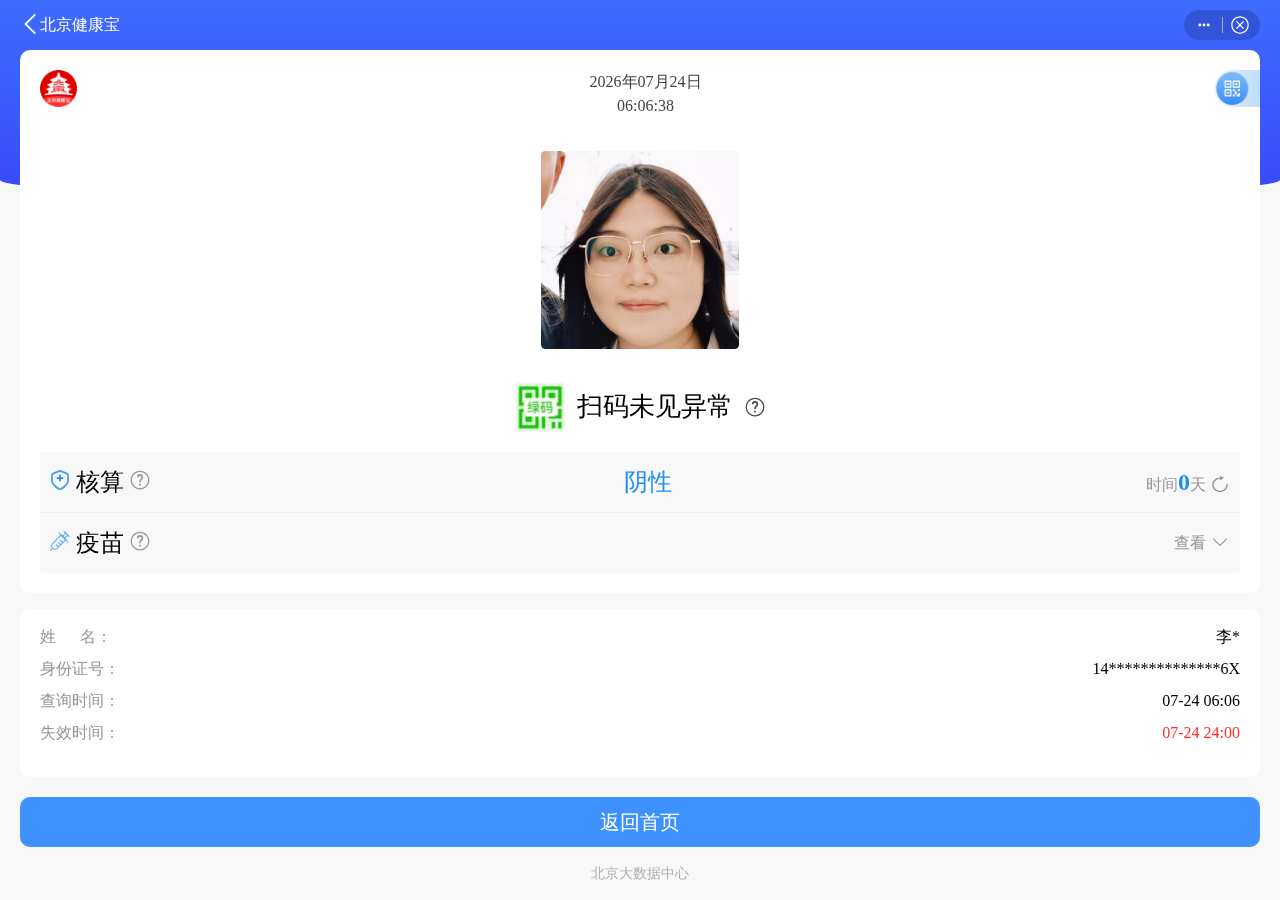
<file: lz.html>
<!DOCTYPE html>
<html lang="en">

<head>
    <meta charset="UTF-8">
    <meta http-equiv="X-UA-Compatible" content="IE=edge">
    <meta name="viewport" content="width=device-width, initial-scale=1.0">
    <title>北京健康宝</title>
    <link rel="stylesheet" href="./index.css">
    <link rel="stylesheet" href="./status.css">
</head>
<script src="./moment.js"></script>
<body>
    <div class="blue-bg"></div>
    <div>
        <!-- <div class="phone-base-info">time</div> -->
        <div class="bj-base-info">
            <div class="left"><svg t="1649268803605" class="icon" viewBox="0 0 1024 1024" version="1.1"
                    xmlns="http://www.w3.org/2000/svg" p-id="4151" width="200" height="200">
                    <path
                        d="M222.451715 513.728968L722.745849 13.63942599c18.242732-18.242732 47.73799-18.106338 65.844327 0.30688701a47.226511 47.226511 0 0 1-0.272788 66.389904l-433.358652 433.154061L788.215092 943.643665A47.192413 47.192413 0 0 1 788.692472 1010.033569 46.30585 46.30585 0 0 1 722.848144 1010.545048l-500.396429-496.81608z"
                        fill="#ffffff" p-id="4152"></path>
                </svg>北京健康宝</div>
            <div class="right">
                <svg t="1649269111796" class="icon" viewBox="0 0 1024 1024" version="1.1"
                    xmlns="http://www.w3.org/2000/svg" p-id="5020" width="200" height="200">
                    <path
                        d="M298.666667 586.666667a74.666667 74.666667 0 1 1 0-149.333334 74.666667 74.666667 0 0 1 0 149.333334z m213.333333 0a74.666667 74.666667 0 1 1 0-149.333334 74.666667 74.666667 0 0 1 0 149.333334z m213.333333 0a74.666667 74.666667 0 1 1 0-149.333334 74.666667 74.666667 0 0 1 0 149.333334z"
                        p-id="5021" fill="#ffffff"></path>
                </svg>
                <span></span>
                <svg t="1649269155120" class="icon" viewBox="0 0 1024 1024" version="1.1"
                    xmlns="http://www.w3.org/2000/svg" p-id="5938" width="200" height="200">
                    <path
                        d="M511.333 127.333c51.868 0 102.15 10.144 149.451 30.15 45.719 19.337 86.792 47.034 122.078 82.321 35.287 35.286 62.983 76.359 82.321 122.078 20.006 47.3 30.15 97.583 30.15 149.451s-10.144 102.15-30.15 149.451c-19.337 45.719-47.034 86.792-82.321 122.078-35.286 35.287-76.359 62.983-122.078 82.321-47.3 20.006-97.583 30.15-149.451 30.15s-102.15-10.144-149.451-30.15c-45.719-19.337-86.792-47.034-122.078-82.321-35.287-35.286-62.983-76.359-82.321-122.078-20.006-47.3-30.15-97.583-30.15-149.451s10.144-102.15 30.15-149.451c19.337-45.719 47.034-86.792 82.321-122.078 35.286-35.287 76.359-62.983 122.078-82.321 47.301-20.006 97.583-30.15 149.451-30.15m0-64c-247.424 0-448 200.576-448 448s200.576 448 448 448 448-200.576 448-448-200.576-448-448-448z"
                        fill="#ffffff" p-id="5939"></path>
                    <path
                        d="M557.254 512l147.373-147.373c12.497-12.497 12.497-32.758 0-45.255-12.496-12.497-32.758-12.497-45.254 0L512 466.746 364.627 319.373c-12.497-12.497-32.758-12.497-45.255 0s-12.497 32.758 0 45.255L466.746 512 319.373 659.373c-12.497 12.496-12.497 32.758 0 45.254C325.621 710.876 333.811 714 342 714s16.379-3.124 22.627-9.373L512 557.254l147.373 147.373C665.621 710.876 673.811 714 682 714s16.379-3.124 22.627-9.373c12.497-12.496 12.497-32.758 0-45.254L557.254 512z"
                        fill="#ffffff" p-id="5940"></path>
                </svg>
            </div>
        </div>
        <div class="main">
            <div class="time-wrap">
                <img src="./img/logo.png" alt="">
                <div>
                    <p id="date1">2022年04月04日</p>
                    <p id="date2">20:40:30</p>
                </div>
                <img src="./img/qr.png" alt="">
            </div>
            <div class="img-wrap">
                <img src="./img/lz.jpeg" alt="">
            </div>
            <div class="status-wrap">
                <!-- <svg t="1649263359730" class="icon" viewBox="0 0 1024 1024" version="1.1"
                    xmlns="http://www.w3.org/2000/svg" p-id="852" width="200" height="200">
                    <path
                        d="M512 1024C229.248 1024 0 794.752 0 512S229.248 0 512 0s512 229.248 512 512-229.248 512-512 512z m-114.176-310.954667a53.333333 53.333333 0 0 0 75.434667 0l323.328-323.328a53.333333 53.333333 0 1 0-75.434667-75.434666l-287.914667 283.306666-128.853333-128.853333a53.333333 53.333333 0 1 0-75.434667 75.434667l168.874667 168.874666z"
                        fill="#4ac631" p-id="853"></path>
                </svg> -->
                <img src="./img/lv.png" alt="" class="lvma">
                <span>扫码未见异常</span>
                <svg t="1649263481145" class="icon" viewBox="0 0 1024 1024" version="1.1"
                    xmlns="http://www.w3.org/2000/svg" p-id="987" width="200" height="200">
                    <path
                        d="M512 992C246.912 992 32 777.088 32 512 32 246.912 246.912 32 512 32c265.088 0 480 214.912 480 480 0 265.088-214.912 480-480 480z m0-64c229.76 0 416-186.24 416-416S741.76 96 512 96 96 282.24 96 512s186.24 416 416 416z"
                        p-id="988" fill="#494949"></path>
                    <path
                        d="M552 601.696v22.432h-80v-22.432c0-51.296 24.192-99.808 58.816-136.704 26.464-28.224 25.728-27.424 33.28-36.384 19.968-23.776 27.904-40.768 27.904-60.608a80 80 0 1 0-160 0H352a160 160 0 0 1 320 0c0 41.664-15.68 75.2-46.656 112.064-5.216 6.208-10.88 12.576-17.856 20.096-2.688 2.88-5.44 5.888-9.152 9.792l-9.152 9.76c-21.952 23.36-37.184 53.92-37.184 81.984zM545.856 717.984c9.44 9.312 14.144 20.672 14.144 34.016 0 13.6-4.704 24.992-14.144 34.208A46.784 46.784 0 0 1 512 800c-13.12 0-24.448-4.608-33.856-13.792A45.856 45.856 0 0 1 464 752c0-13.344 4.704-24.704 14.144-34.016A46.464 46.464 0 0 1 512 704c13.12 0 24.448 4.672 33.856 13.984z"
                        p-id="989" fill="#494949"></path>
                </svg>
            </div>
            <div class="hesuan-wrap">
                <div class="hesuan">
                    <span>
                        <svg t="1652416143221" class="icon" viewBox="0 0 1024 1024" version="1.1" xmlns="http://www.w3.org/2000/svg" p-id="11811" width="200" height="200"><path d="M511.988372 92.774695a65.058206 65.058206 0 0 1 23.65753 4.453182l299.592459 117.127965a64.942238 64.942238 0 0 1 41.307903 60.489056v261.833187C876.012809 706.130939 634.520459 867.442819 544.065199 921.947912a64.942238 64.942238 0 0 1-67.261604-0.231937c-89.736257-54.597867-327.935108-215.213938-329.349921-382.69533V274.844898a64.942238 64.942238 0 0 1 41.284709-60.489056L488.400424 97.227877A64.942238 64.942238 0 0 1 511.988372 92.774695m0-92.774625a156.99786 156.99786 0 0 0-57.427493 10.831437L154.968419 127.959472A157.716864 157.716864 0 0 0 54.679049 274.844898v264.941137C55.560408 637.825621 109.462465 738.764413 214.924021 839.610432c77.861105 74.567605 167.319037 133.038813 213.729544 161.265493a157.716864 157.716864 0 0 0 163.376115 0.440679c46.897573-28.273067 137.306446-86.860243 215.979329-161.798947 106.690819-101.657796 160.987169-203.477948 161.31188-302.654023v-262.088317a157.716864 157.716864 0 0 0-100.28937-146.885426L569.415865 10.831507A156.905086 156.905086 0 0 0 511.988372 0.00007z" fill="#248bf4" opacity=".82" p-id="11812"></path><path d="M651.150311 458.30672h-278.323877a46.387313 46.387313 0 1 1 0-92.774625h278.323877a46.387313 46.387313 0 0 1 0 92.774625z" fill="#248bf4" p-id="11813"></path><path d="M511.988372 597.468659a46.387313 46.387313 0 0 1-46.387313-46.387313v-278.323877a46.387313 46.387313 0 0 1 92.774626 0v278.323877a46.387313 46.387313 0 0 1-46.387313 46.387313z" fill="#248bf4" p-id="11814"></path></svg>
                        核算 <svg t="1649263481145" class="icon" viewBox="0 0 1024 1024" version="1.1"
                        xmlns="http://www.w3.org/2000/svg" p-id="987" width="200" height="200">
                        <path
                            d="M512 992C246.912 992 32 777.088 32 512 32 246.912 246.912 32 512 32c265.088 0 480 214.912 480 480 0 265.088-214.912 480-480 480z m0-64c229.76 0 416-186.24 416-416S741.76 96 512 96 96 282.24 96 512s186.24 416 416 416z"
                            p-id="988" fill="#969696"></path>
                        <path
                            d="M552 601.696v22.432h-80v-22.432c0-51.296 24.192-99.808 58.816-136.704 26.464-28.224 25.728-27.424 33.28-36.384 19.968-23.776 27.904-40.768 27.904-60.608a80 80 0 1 0-160 0H352a160 160 0 0 1 320 0c0 41.664-15.68 75.2-46.656 112.064-5.216 6.208-10.88 12.576-17.856 20.096-2.688 2.88-5.44 5.888-9.152 9.792l-9.152 9.76c-21.952 23.36-37.184 53.92-37.184 81.984zM545.856 717.984c9.44 9.312 14.144 20.672 14.144 34.016 0 13.6-4.704 24.992-14.144 34.208A46.784 46.784 0 0 1 512 800c-13.12 0-24.448-4.608-33.856-13.792A45.856 45.856 0 0 1 464 752c0-13.344 4.704-24.704 14.144-34.016A46.464 46.464 0 0 1 512 704c13.12 0 24.448 4.672 33.856 13.984z"
                            p-id="989" fill="#969696"></path>
                    </svg>
                </span>
                <span class="yin">阴性</span>
                <span class="opt">时间<span class="day">0</span>天
                    <svg t="1652415068709" class="icon" viewBox="0 0 1024 1024" version="1.1" xmlns="http://www.w3.org/2000/svg" p-id="4551" width="200" height="200"><path d="M858.4 505.1c-28.7 0-20.1 21.9-20.1 48.8 0 152.6-164.3 308.6-326.9 308.6-162.7 0-326.9-156.1-326.9-308.6 0-152.6 164.3-308.6 326.9-308.6h0.1v81.4l208.2-130.2-208.2-98.3v81.4h-0.1c-220.1 0-399.1 167.9-399.1 374.3 0 206.5 179.1 374.4 399.1 374.4 220.1 0 399.1-167.9 399.1-374.4 0-26.9-23.3-48.8-52.1-48.8z" p-id="4552" fill="#969696"></path></svg>
                </span>
                </div>
                <div class="yimiao">
                    <span> 
                        <svg t="1652416612880" class="icon" viewBox="0 0 1024 1024" version="1.1" xmlns="http://www.w3.org/2000/svg" p-id="16940" width="200" height="200"><path d="M418.895726 835.437714a29.842286 29.842286 0 0 1-21.211429-8.630857L291.627154 720.457143a29.988571 29.988571 0 0 1 42.715429-42.130286l105.764571 107.52a29.842286 29.842286 0 0 1 0 42.422857 29.842286 29.842286 0 0 1-21.211428 7.168zM538.338011 716.068571a29.842286 29.842286 0 0 1-20.918857-8.996571L411.142583 600.722286a29.988571 29.988571 0 1 1 42.715428-42.130286L559.54944 666.331429a29.842286 29.842286 0 0 1 0 42.130285 29.842286 29.842286 0 0 1-21.211429 7.460572z m105.764572-105.764571a29.842286 29.842286 0 0 1-21.211429-8.630857L516.834011 495.177143a29.842286 29.842286 0 1 1 42.130286-42.130286l106.349714 106.057143a29.842286 29.842286 0 0 1-21.211428 51.053714z" fill="#1d8ef6" fill-opacity=".65" p-id="16941"></path><path d="M249.570011 966.582857a197.12 197.12 0 0 1-139.483428-336.310857L571.471726 168.813714l278.674285 278.674286-461.458285 461.458286a194.706286 194.706286 0 0 1-139.117715 57.636571zM571.471726 253.366857L153.387154 671.451429a137.362286 137.362286 0 0 0 194.121143 194.486857l418.157714-418.157715L571.471726 253.366857z" fill="#1d8ef6" fill-opacity=".65" p-id="16942"></path><path d="M926.287726 595.602286a29.842286 29.842286 0 0 1-21.211429-8.630857L431.988297 113.883429A29.842286 29.842286 0 0 1 474.191726 71.68l473.088 473.088a29.842286 29.842286 0 0 1-20.918857 50.761143z m61.220571-276.553143a29.842286 29.842286 0 0 1-21.211428-8.630857L708.687726 52.662857a29.842286 29.842286 0 0 1 0-42.130286 29.842286 29.842286 0 0 1 43.885714-1.170285l257.462857 257.462857a29.842286 29.842286 0 0 1-20.918857 51.053714l-1.462857 1.170286z" fill="#1d8ef6" fill-opacity=".65" p-id="16943"></path><path d="M758.71744 395.483429a29.842286 29.842286 0 0 1-20.845714-51.053715l147.821714-147.529143a29.842286 29.842286 0 0 1 42.130286 0 29.842286 29.842286 0 0 1 0 42.130286L779.928869 388.315429a29.842286 29.842286 0 0 1-21.211429 7.168zM653.391726 290.084571a29.842286 29.842286 0 0 1-20.333715-51.053714l149.284572-147.894857a29.842286 29.842286 0 1 1 42.422857 42.130286L675.407726 282.624a29.842286 29.842286 0 0 1-22.089143 7.460571zM30.214583 1018.587429a29.842286 29.842286 0 0 1-21.211429-51.2l84.553143-84.114286a29.842286 29.842286 0 0 1 42.130286 0 29.842286 29.842286 0 0 1 0 42.057143L51.426011 1009.883429a29.842286 29.842286 0 0 1-21.211428 8.630857z" fill="#1d8ef6" fill-opacity=".65" p-id="16944"></path></svg>
                        疫苗 <svg t="1649263481145" class="icon" viewBox="0 0 1024 1024" version="1.1"
                        xmlns="http://www.w3.org/2000/svg" p-id="987" width="200" height="200">
                        <path
                            d="M512 992C246.912 992 32 777.088 32 512 32 246.912 246.912 32 512 32c265.088 0 480 214.912 480 480 0 265.088-214.912 480-480 480z m0-64c229.76 0 416-186.24 416-416S741.76 96 512 96 96 282.24 96 512s186.24 416 416 416z"
                            p-id="988" fill="#969696"></path>
                        <path
                            d="M552 601.696v22.432h-80v-22.432c0-51.296 24.192-99.808 58.816-136.704 26.464-28.224 25.728-27.424 33.28-36.384 19.968-23.776 27.904-40.768 27.904-60.608a80 80 0 1 0-160 0H352a160 160 0 0 1 320 0c0 41.664-15.68 75.2-46.656 112.064-5.216 6.208-10.88 12.576-17.856 20.096-2.688 2.88-5.44 5.888-9.152 9.792l-9.152 9.76c-21.952 23.36-37.184 53.92-37.184 81.984zM545.856 717.984c9.44 9.312 14.144 20.672 14.144 34.016 0 13.6-4.704 24.992-14.144 34.208A46.784 46.784 0 0 1 512 800c-13.12 0-24.448-4.608-33.856-13.792A45.856 45.856 0 0 1 464 752c0-13.344 4.704-24.704 14.144-34.016A46.464 46.464 0 0 1 512 704c13.12 0 24.448 4.672 33.856 13.984z"
                            p-id="989" fill="#969696"></path>
                    </svg>
                    </span>
                    
                    <span class="opt">
                        查看
                        <svg t="1652414830415" class="icon" viewBox="0 0 1024 1024" version="1.1" xmlns="http://www.w3.org/2000/svg" p-id="2690" width="200" height="200"><path d="M185.884 327.55 146.3 367.133 512.021 732.779 877.7 367.133 838.117 327.55 511.997 653.676Z" p-id="2691" fill="#969696"></path></svg>
                    </span>
                </div>
            </div>
        </div>
        <ul class="info-wrap">
            <li><span>姓&nbsp;&nbsp;&nbsp;&nbsp;&nbsp;&nbsp;名：</span><span>李*</span></li>
            <li><span>身份证号：</span><span>14**************6X</span></li>
            <li><span>查询时间：</span><span id="date3">06-07 08:66</span></li>
            <li><span>失效时间：</span><span id="date4" style="color:#ff2d28">06-07 08:66</span></li>
        </ul>
        <p class="button" id="btn">返回首页</p>
        <p class="copyright">北京大数据中心</p>
    </div>
</body>

</html>
<script>
    let date1 = document.getElementById('date1');
    let date2 = document.getElementById('date2');
    let date3 = document.getElementById('date3');
    let date4 = document.getElementById('date4');
    date1.innerHTML = moment().format("YYYY年MM月DD日");
    date2.innerHTML = moment().format("HH:mm:ss");
    setInterval(() => {
        date2.innerHTML = moment().format("HH:mm:ss");
    }, 1000);
    date3.innerHTML = moment().format("MM-DD HH:mm");
    date4.innerHTML = moment().format("MM-DD ") + "24:00";
    let btn = document.getElementById("btn");

    btn.onclick = function (e) {
        location.reload();
    }
</script>
</file>
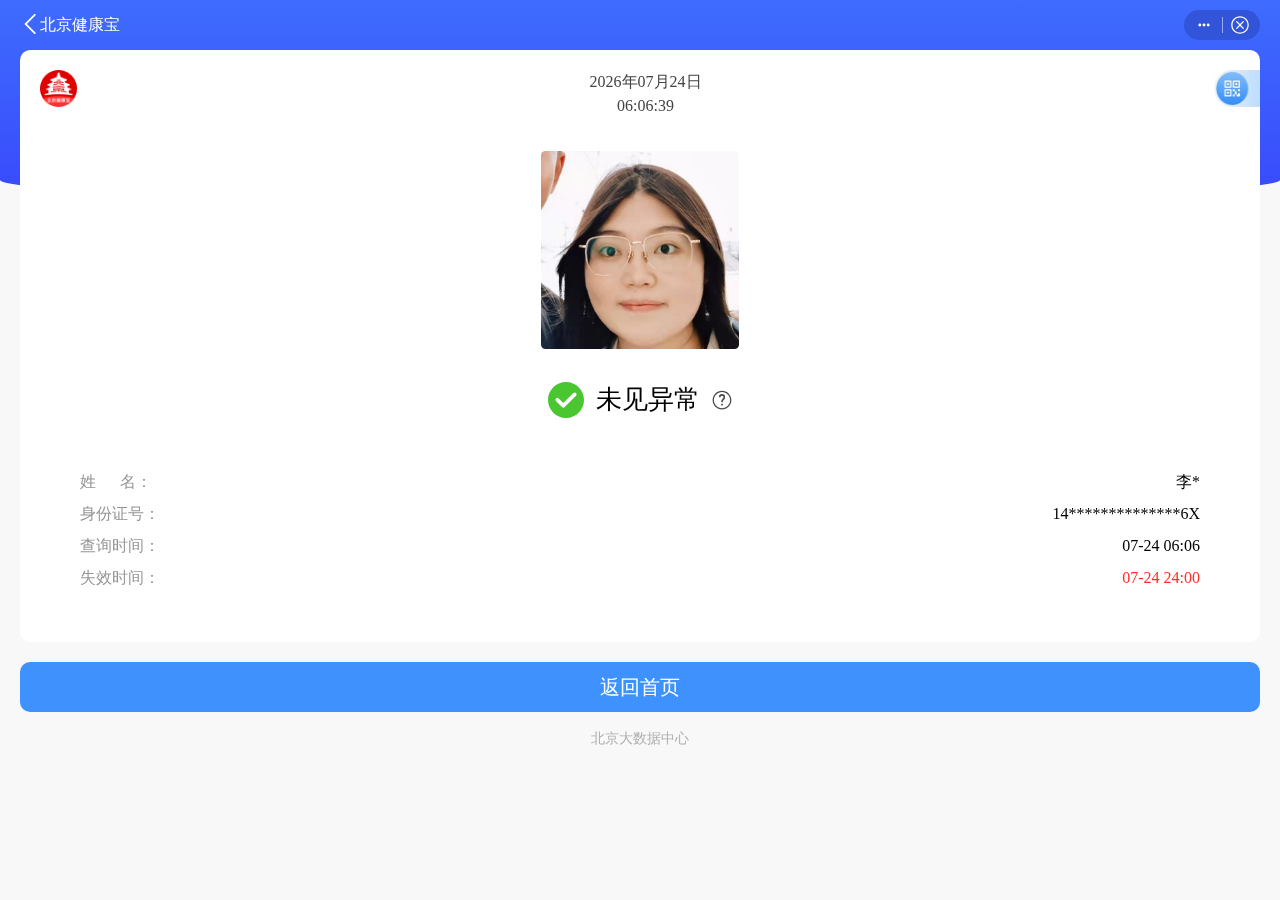
<file: lz1.html>
<!DOCTYPE html>
<html lang="en">

<head>
    <meta charset="UTF-8">
    <meta http-equiv="X-UA-Compatible" content="IE=edge">
    <meta name="viewport" content="width=device-width, initial-scale=1.0">
    <title>北京健康宝</title>
    <link rel="stylesheet" href="./index.css">
</head>
<script src="./moment.js"></script>
<body>
    <div class="blue-bg"></div>
    <div>
        <!-- <div class="phone-base-info">time</div> -->
        <div class="bj-base-info">
            <div class="left"><svg t="1649268803605" class="icon" viewBox="0 0 1024 1024" version="1.1"
                    xmlns="http://www.w3.org/2000/svg" p-id="4151" width="200" height="200">
                    <path
                        d="M222.451715 513.728968L722.745849 13.63942599c18.242732-18.242732 47.73799-18.106338 65.844327 0.30688701a47.226511 47.226511 0 0 1-0.272788 66.389904l-433.358652 433.154061L788.215092 943.643665A47.192413 47.192413 0 0 1 788.692472 1010.033569 46.30585 46.30585 0 0 1 722.848144 1010.545048l-500.396429-496.81608z"
                        fill="#ffffff" p-id="4152"></path>
                </svg>北京健康宝</div>
            <div class="right">
                <svg t="1649269111796" class="icon" viewBox="0 0 1024 1024" version="1.1"
                    xmlns="http://www.w3.org/2000/svg" p-id="5020" width="200" height="200">
                    <path
                        d="M298.666667 586.666667a74.666667 74.666667 0 1 1 0-149.333334 74.666667 74.666667 0 0 1 0 149.333334z m213.333333 0a74.666667 74.666667 0 1 1 0-149.333334 74.666667 74.666667 0 0 1 0 149.333334z m213.333333 0a74.666667 74.666667 0 1 1 0-149.333334 74.666667 74.666667 0 0 1 0 149.333334z"
                        p-id="5021" fill="#ffffff"></path>
                </svg>
                <span></span>
                <svg t="1649269155120" class="icon" viewBox="0 0 1024 1024" version="1.1"
                    xmlns="http://www.w3.org/2000/svg" p-id="5938" width="200" height="200">
                    <path
                        d="M511.333 127.333c51.868 0 102.15 10.144 149.451 30.15 45.719 19.337 86.792 47.034 122.078 82.321 35.287 35.286 62.983 76.359 82.321 122.078 20.006 47.3 30.15 97.583 30.15 149.451s-10.144 102.15-30.15 149.451c-19.337 45.719-47.034 86.792-82.321 122.078-35.286 35.287-76.359 62.983-122.078 82.321-47.3 20.006-97.583 30.15-149.451 30.15s-102.15-10.144-149.451-30.15c-45.719-19.337-86.792-47.034-122.078-82.321-35.287-35.286-62.983-76.359-82.321-122.078-20.006-47.3-30.15-97.583-30.15-149.451s10.144-102.15 30.15-149.451c19.337-45.719 47.034-86.792 82.321-122.078 35.286-35.287 76.359-62.983 122.078-82.321 47.301-20.006 97.583-30.15 149.451-30.15m0-64c-247.424 0-448 200.576-448 448s200.576 448 448 448 448-200.576 448-448-200.576-448-448-448z"
                        fill="#ffffff" p-id="5939"></path>
                    <path
                        d="M557.254 512l147.373-147.373c12.497-12.497 12.497-32.758 0-45.255-12.496-12.497-32.758-12.497-45.254 0L512 466.746 364.627 319.373c-12.497-12.497-32.758-12.497-45.255 0s-12.497 32.758 0 45.255L466.746 512 319.373 659.373c-12.497 12.496-12.497 32.758 0 45.254C325.621 710.876 333.811 714 342 714s16.379-3.124 22.627-9.373L512 557.254l147.373 147.373C665.621 710.876 673.811 714 682 714s16.379-3.124 22.627-9.373c12.497-12.496 12.497-32.758 0-45.254L557.254 512z"
                        fill="#ffffff" p-id="5940"></path>
                </svg>
            </div>
        </div>
        <div class="main">
            <div class="time-wrap">
                <img src="./img/logo.png" alt="">
                <div>
                    <p id="date1">2022年04月04日</p>
                    <p id="date2">20:40:30</p>
                </div>
                <img src="./img/qr.png" alt="">
            </div>
            <div class="img-wrap">
                <img src="./img/lz.jpeg" alt="">
            </div>
            <div class="status-wrap">
                <svg t="1649263359730" class="icon" viewBox="0 0 1024 1024" version="1.1"
                    xmlns="http://www.w3.org/2000/svg" p-id="852" width="200" height="200">
                    <path
                        d="M512 1024C229.248 1024 0 794.752 0 512S229.248 0 512 0s512 229.248 512 512-229.248 512-512 512z m-114.176-310.954667a53.333333 53.333333 0 0 0 75.434667 0l323.328-323.328a53.333333 53.333333 0 1 0-75.434667-75.434666l-287.914667 283.306666-128.853333-128.853333a53.333333 53.333333 0 1 0-75.434667 75.434667l168.874667 168.874666z"
                        fill="#4ac631" p-id="853"></path>
                </svg>
                <span>未见异常</span>
                <svg t="1649263481145" class="icon" viewBox="0 0 1024 1024" version="1.1"
                    xmlns="http://www.w3.org/2000/svg" p-id="987" width="200" height="200">
                    <path
                        d="M512 992C246.912 992 32 777.088 32 512 32 246.912 246.912 32 512 32c265.088 0 480 214.912 480 480 0 265.088-214.912 480-480 480z m0-64c229.76 0 416-186.24 416-416S741.76 96 512 96 96 282.24 96 512s186.24 416 416 416z"
                        p-id="988" fill="#494949"></path>
                    <path
                        d="M552 601.696v22.432h-80v-22.432c0-51.296 24.192-99.808 58.816-136.704 26.464-28.224 25.728-27.424 33.28-36.384 19.968-23.776 27.904-40.768 27.904-60.608a80 80 0 1 0-160 0H352a160 160 0 0 1 320 0c0 41.664-15.68 75.2-46.656 112.064-5.216 6.208-10.88 12.576-17.856 20.096-2.688 2.88-5.44 5.888-9.152 9.792l-9.152 9.76c-21.952 23.36-37.184 53.92-37.184 81.984zM545.856 717.984c9.44 9.312 14.144 20.672 14.144 34.016 0 13.6-4.704 24.992-14.144 34.208A46.784 46.784 0 0 1 512 800c-13.12 0-24.448-4.608-33.856-13.792A45.856 45.856 0 0 1 464 752c0-13.344 4.704-24.704 14.144-34.016A46.464 46.464 0 0 1 512 704c13.12 0 24.448 4.672 33.856 13.984z"
                        p-id="989" fill="#494949"></path>
                </svg>
            </div>
            <ul class="info-wrap">
                <li><span>姓&nbsp;&nbsp;&nbsp;&nbsp;&nbsp;&nbsp;名：</span><span>李*</span></li>
                <li><span>身份证号：</span><span>14**************6X</span></li>
                <li><span>查询时间：</span><span id="date3">06-07 08:66</span></li>
                <li><span>失效时间：</span><span id="date4" style="color:#ff2d28">06-07 08:66</span></li>
            </ul>
        </div>
        <p class="button" id="btn">返回首页</p>
        <p class="copyright">北京大数据中心</p>
    </div>
</body>

</html>
<script>
    let date1 = document.getElementById('date1');
    let date2 = document.getElementById('date2');
    let date3 = document.getElementById('date3');
    let date4 = document.getElementById('date4');
    date1.innerHTML = moment().format("YYYY年MM月DD日");
    date2.innerHTML = moment().format("HH:mm:ss");
    setInterval(() => {
        date2.innerHTML = moment().format("HH:mm:ss");
    }, 1000);
    date3.innerHTML = moment().format("MM-DD HH:mm");
    date4.innerHTML = moment().format("MM-DD ") + "24:00";
    let btn = document.getElementById("btn");

    btn.onclick = function (e) {
        location.reload();
    }
</script>
</file>
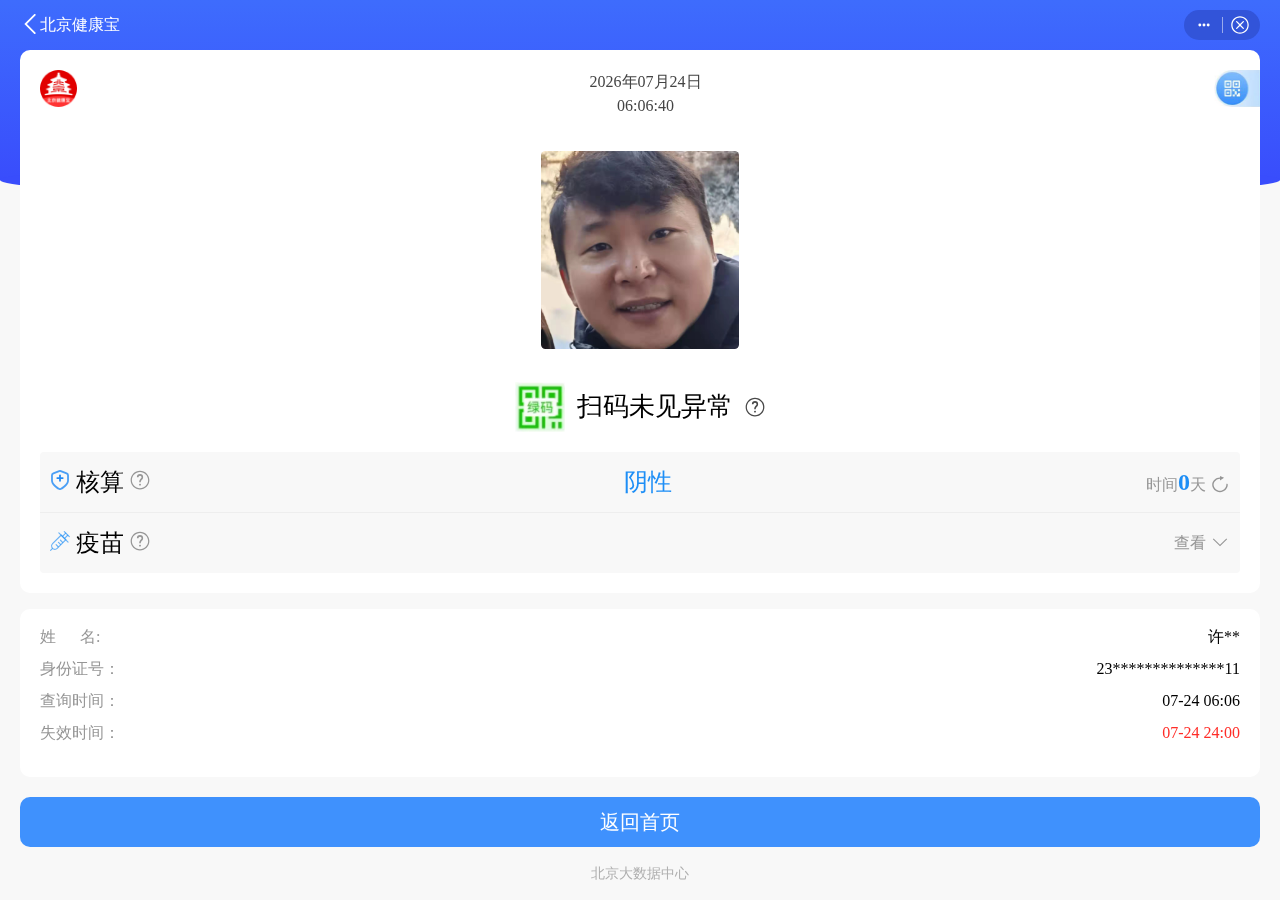
<file: xjf.html>
<!DOCTYPE html>
<html lang="en">

<head>
    <meta charset="UTF-8">
    <meta http-equiv="X-UA-Compatible" content="IE=edge">
    <meta name="viewport" content="width=device-width, initial-scale=1.0">
    <title>北京健康宝</title>
    <link rel="stylesheet" href="./index.css">
    <link rel="stylesheet" href="./status.css">
</head>
<script src="./moment.js"></script>
<body>
    <div class="blue-bg"></div>
    <div>
        <!-- <div class="phone-base-info">time</div> -->
        <div class="bj-base-info">
            <div class="left"><svg t="1649268803605" class="icon" viewBox="0 0 1024 1024" version="1.1"
                    xmlns="http://www.w3.org/2000/svg" p-id="4151" width="200" height="200">
                    <path
                        d="M222.451715 513.728968L722.745849 13.63942599c18.242732-18.242732 47.73799-18.106338 65.844327 0.30688701a47.226511 47.226511 0 0 1-0.272788 66.389904l-433.358652 433.154061L788.215092 943.643665A47.192413 47.192413 0 0 1 788.692472 1010.033569 46.30585 46.30585 0 0 1 722.848144 1010.545048l-500.396429-496.81608z"
                        fill="#ffffff" p-id="4152"></path>
                </svg>北京健康宝</div>
            <div class="right">
                <svg t="1649269111796" class="icon" viewBox="0 0 1024 1024" version="1.1"
                    xmlns="http://www.w3.org/2000/svg" p-id="5020" width="200" height="200">
                    <path
                        d="M298.666667 586.666667a74.666667 74.666667 0 1 1 0-149.333334 74.666667 74.666667 0 0 1 0 149.333334z m213.333333 0a74.666667 74.666667 0 1 1 0-149.333334 74.666667 74.666667 0 0 1 0 149.333334z m213.333333 0a74.666667 74.666667 0 1 1 0-149.333334 74.666667 74.666667 0 0 1 0 149.333334z"
                        p-id="5021" fill="#ffffff"></path>
                </svg>
                <span></span>
                <svg t="1649269155120" class="icon" viewBox="0 0 1024 1024" version="1.1"
                    xmlns="http://www.w3.org/2000/svg" p-id="5938" width="200" height="200">
                    <path
                        d="M511.333 127.333c51.868 0 102.15 10.144 149.451 30.15 45.719 19.337 86.792 47.034 122.078 82.321 35.287 35.286 62.983 76.359 82.321 122.078 20.006 47.3 30.15 97.583 30.15 149.451s-10.144 102.15-30.15 149.451c-19.337 45.719-47.034 86.792-82.321 122.078-35.286 35.287-76.359 62.983-122.078 82.321-47.3 20.006-97.583 30.15-149.451 30.15s-102.15-10.144-149.451-30.15c-45.719-19.337-86.792-47.034-122.078-82.321-35.287-35.286-62.983-76.359-82.321-122.078-20.006-47.3-30.15-97.583-30.15-149.451s10.144-102.15 30.15-149.451c19.337-45.719 47.034-86.792 82.321-122.078 35.286-35.287 76.359-62.983 122.078-82.321 47.301-20.006 97.583-30.15 149.451-30.15m0-64c-247.424 0-448 200.576-448 448s200.576 448 448 448 448-200.576 448-448-200.576-448-448-448z"
                        fill="#ffffff" p-id="5939"></path>
                    <path
                        d="M557.254 512l147.373-147.373c12.497-12.497 12.497-32.758 0-45.255-12.496-12.497-32.758-12.497-45.254 0L512 466.746 364.627 319.373c-12.497-12.497-32.758-12.497-45.255 0s-12.497 32.758 0 45.255L466.746 512 319.373 659.373c-12.497 12.496-12.497 32.758 0 45.254C325.621 710.876 333.811 714 342 714s16.379-3.124 22.627-9.373L512 557.254l147.373 147.373C665.621 710.876 673.811 714 682 714s16.379-3.124 22.627-9.373c12.497-12.496 12.497-32.758 0-45.254L557.254 512z"
                        fill="#ffffff" p-id="5940"></path>
                </svg>
            </div>
        </div>
        <div class="main">
            <div class="time-wrap">
                <img src="./img/logo.png" alt="">
                <div>
                    <p id="date1">2022年04月04日</p>
                    <p id="date2">20:40:30</p>
                </div>
                <img src="./img/qr.png" alt="">
            </div>
            <div class="img-wrap">
                <img src="./img/xjf.jpeg" alt="">
            </div>
            <div class="status-wrap">
                <img src="./img/lv.png" alt="" class="lvma">
                <span>扫码未见异常</span>
                <svg t="1649263481145" class="icon" viewBox="0 0 1024 1024" version="1.1"
                    xmlns="http://www.w3.org/2000/svg" p-id="987" width="200" height="200">
                    <path
                        d="M512 992C246.912 992 32 777.088 32 512 32 246.912 246.912 32 512 32c265.088 0 480 214.912 480 480 0 265.088-214.912 480-480 480z m0-64c229.76 0 416-186.24 416-416S741.76 96 512 96 96 282.24 96 512s186.24 416 416 416z"
                        p-id="988" fill="#494949"></path>
                    <path
                        d="M552 601.696v22.432h-80v-22.432c0-51.296 24.192-99.808 58.816-136.704 26.464-28.224 25.728-27.424 33.28-36.384 19.968-23.776 27.904-40.768 27.904-60.608a80 80 0 1 0-160 0H352a160 160 0 0 1 320 0c0 41.664-15.68 75.2-46.656 112.064-5.216 6.208-10.88 12.576-17.856 20.096-2.688 2.88-5.44 5.888-9.152 9.792l-9.152 9.76c-21.952 23.36-37.184 53.92-37.184 81.984zM545.856 717.984c9.44 9.312 14.144 20.672 14.144 34.016 0 13.6-4.704 24.992-14.144 34.208A46.784 46.784 0 0 1 512 800c-13.12 0-24.448-4.608-33.856-13.792A45.856 45.856 0 0 1 464 752c0-13.344 4.704-24.704 14.144-34.016A46.464 46.464 0 0 1 512 704c13.12 0 24.448 4.672 33.856 13.984z"
                        p-id="989" fill="#494949"></path>
                </svg>
            </div>
            <div class="hesuan-wrap">
                <div class="hesuan">
                    <span>
                        <svg t="1652416143221" class="icon" viewBox="0 0 1024 1024" version="1.1" xmlns="http://www.w3.org/2000/svg" p-id="11811" width="200" height="200"><path d="M511.988372 92.774695a65.058206 65.058206 0 0 1 23.65753 4.453182l299.592459 117.127965a64.942238 64.942238 0 0 1 41.307903 60.489056v261.833187C876.012809 706.130939 634.520459 867.442819 544.065199 921.947912a64.942238 64.942238 0 0 1-67.261604-0.231937c-89.736257-54.597867-327.935108-215.213938-329.349921-382.69533V274.844898a64.942238 64.942238 0 0 1 41.284709-60.489056L488.400424 97.227877A64.942238 64.942238 0 0 1 511.988372 92.774695m0-92.774625a156.99786 156.99786 0 0 0-57.427493 10.831437L154.968419 127.959472A157.716864 157.716864 0 0 0 54.679049 274.844898v264.941137C55.560408 637.825621 109.462465 738.764413 214.924021 839.610432c77.861105 74.567605 167.319037 133.038813 213.729544 161.265493a157.716864 157.716864 0 0 0 163.376115 0.440679c46.897573-28.273067 137.306446-86.860243 215.979329-161.798947 106.690819-101.657796 160.987169-203.477948 161.31188-302.654023v-262.088317a157.716864 157.716864 0 0 0-100.28937-146.885426L569.415865 10.831507A156.905086 156.905086 0 0 0 511.988372 0.00007z" fill="#248bf4" opacity=".82" p-id="11812"></path><path d="M651.150311 458.30672h-278.323877a46.387313 46.387313 0 1 1 0-92.774625h278.323877a46.387313 46.387313 0 0 1 0 92.774625z" fill="#248bf4" p-id="11813"></path><path d="M511.988372 597.468659a46.387313 46.387313 0 0 1-46.387313-46.387313v-278.323877a46.387313 46.387313 0 0 1 92.774626 0v278.323877a46.387313 46.387313 0 0 1-46.387313 46.387313z" fill="#248bf4" p-id="11814"></path></svg>
                        核算 <svg t="1649263481145" class="icon" viewBox="0 0 1024 1024" version="1.1"
                        xmlns="http://www.w3.org/2000/svg" p-id="987" width="200" height="200">
                        <path
                            d="M512 992C246.912 992 32 777.088 32 512 32 246.912 246.912 32 512 32c265.088 0 480 214.912 480 480 0 265.088-214.912 480-480 480z m0-64c229.76 0 416-186.24 416-416S741.76 96 512 96 96 282.24 96 512s186.24 416 416 416z"
                            p-id="988" fill="#969696"></path>
                        <path
                            d="M552 601.696v22.432h-80v-22.432c0-51.296 24.192-99.808 58.816-136.704 26.464-28.224 25.728-27.424 33.28-36.384 19.968-23.776 27.904-40.768 27.904-60.608a80 80 0 1 0-160 0H352a160 160 0 0 1 320 0c0 41.664-15.68 75.2-46.656 112.064-5.216 6.208-10.88 12.576-17.856 20.096-2.688 2.88-5.44 5.888-9.152 9.792l-9.152 9.76c-21.952 23.36-37.184 53.92-37.184 81.984zM545.856 717.984c9.44 9.312 14.144 20.672 14.144 34.016 0 13.6-4.704 24.992-14.144 34.208A46.784 46.784 0 0 1 512 800c-13.12 0-24.448-4.608-33.856-13.792A45.856 45.856 0 0 1 464 752c0-13.344 4.704-24.704 14.144-34.016A46.464 46.464 0 0 1 512 704c13.12 0 24.448 4.672 33.856 13.984z"
                            p-id="989" fill="#969696"></path>
                    </svg>
                </span>
                <span class="yin">阴性</span>
                <span class="opt">时间<span class="day">0</span>天
                    <svg t="1652415068709" class="icon" viewBox="0 0 1024 1024" version="1.1" xmlns="http://www.w3.org/2000/svg" p-id="4551" width="200" height="200"><path d="M858.4 505.1c-28.7 0-20.1 21.9-20.1 48.8 0 152.6-164.3 308.6-326.9 308.6-162.7 0-326.9-156.1-326.9-308.6 0-152.6 164.3-308.6 326.9-308.6h0.1v81.4l208.2-130.2-208.2-98.3v81.4h-0.1c-220.1 0-399.1 167.9-399.1 374.3 0 206.5 179.1 374.4 399.1 374.4 220.1 0 399.1-167.9 399.1-374.4 0-26.9-23.3-48.8-52.1-48.8z" p-id="4552" fill="#969696"></path></svg>
                </span>
                </div>
                <div class="yimiao">
                    <span> 
                        <svg t="1652416612880" class="icon" viewBox="0 0 1024 1024" version="1.1" xmlns="http://www.w3.org/2000/svg" p-id="16940" width="200" height="200"><path d="M418.895726 835.437714a29.842286 29.842286 0 0 1-21.211429-8.630857L291.627154 720.457143a29.988571 29.988571 0 0 1 42.715429-42.130286l105.764571 107.52a29.842286 29.842286 0 0 1 0 42.422857 29.842286 29.842286 0 0 1-21.211428 7.168zM538.338011 716.068571a29.842286 29.842286 0 0 1-20.918857-8.996571L411.142583 600.722286a29.988571 29.988571 0 1 1 42.715428-42.130286L559.54944 666.331429a29.842286 29.842286 0 0 1 0 42.130285 29.842286 29.842286 0 0 1-21.211429 7.460572z m105.764572-105.764571a29.842286 29.842286 0 0 1-21.211429-8.630857L516.834011 495.177143a29.842286 29.842286 0 1 1 42.130286-42.130286l106.349714 106.057143a29.842286 29.842286 0 0 1-21.211428 51.053714z" fill="#1d8ef6" fill-opacity=".65" p-id="16941"></path><path d="M249.570011 966.582857a197.12 197.12 0 0 1-139.483428-336.310857L571.471726 168.813714l278.674285 278.674286-461.458285 461.458286a194.706286 194.706286 0 0 1-139.117715 57.636571zM571.471726 253.366857L153.387154 671.451429a137.362286 137.362286 0 0 0 194.121143 194.486857l418.157714-418.157715L571.471726 253.366857z" fill="#1d8ef6" fill-opacity=".65" p-id="16942"></path><path d="M926.287726 595.602286a29.842286 29.842286 0 0 1-21.211429-8.630857L431.988297 113.883429A29.842286 29.842286 0 0 1 474.191726 71.68l473.088 473.088a29.842286 29.842286 0 0 1-20.918857 50.761143z m61.220571-276.553143a29.842286 29.842286 0 0 1-21.211428-8.630857L708.687726 52.662857a29.842286 29.842286 0 0 1 0-42.130286 29.842286 29.842286 0 0 1 43.885714-1.170285l257.462857 257.462857a29.842286 29.842286 0 0 1-20.918857 51.053714l-1.462857 1.170286z" fill="#1d8ef6" fill-opacity=".65" p-id="16943"></path><path d="M758.71744 395.483429a29.842286 29.842286 0 0 1-20.845714-51.053715l147.821714-147.529143a29.842286 29.842286 0 0 1 42.130286 0 29.842286 29.842286 0 0 1 0 42.130286L779.928869 388.315429a29.842286 29.842286 0 0 1-21.211429 7.168zM653.391726 290.084571a29.842286 29.842286 0 0 1-20.333715-51.053714l149.284572-147.894857a29.842286 29.842286 0 1 1 42.422857 42.130286L675.407726 282.624a29.842286 29.842286 0 0 1-22.089143 7.460571zM30.214583 1018.587429a29.842286 29.842286 0 0 1-21.211429-51.2l84.553143-84.114286a29.842286 29.842286 0 0 1 42.130286 0 29.842286 29.842286 0 0 1 0 42.057143L51.426011 1009.883429a29.842286 29.842286 0 0 1-21.211428 8.630857z" fill="#1d8ef6" fill-opacity=".65" p-id="16944"></path></svg>
                        疫苗 <svg t="1649263481145" class="icon" viewBox="0 0 1024 1024" version="1.1"
                        xmlns="http://www.w3.org/2000/svg" p-id="987" width="200" height="200">
                        <path
                            d="M512 992C246.912 992 32 777.088 32 512 32 246.912 246.912 32 512 32c265.088 0 480 214.912 480 480 0 265.088-214.912 480-480 480z m0-64c229.76 0 416-186.24 416-416S741.76 96 512 96 96 282.24 96 512s186.24 416 416 416z"
                            p-id="988" fill="#969696"></path>
                        <path
                            d="M552 601.696v22.432h-80v-22.432c0-51.296 24.192-99.808 58.816-136.704 26.464-28.224 25.728-27.424 33.28-36.384 19.968-23.776 27.904-40.768 27.904-60.608a80 80 0 1 0-160 0H352a160 160 0 0 1 320 0c0 41.664-15.68 75.2-46.656 112.064-5.216 6.208-10.88 12.576-17.856 20.096-2.688 2.88-5.44 5.888-9.152 9.792l-9.152 9.76c-21.952 23.36-37.184 53.92-37.184 81.984zM545.856 717.984c9.44 9.312 14.144 20.672 14.144 34.016 0 13.6-4.704 24.992-14.144 34.208A46.784 46.784 0 0 1 512 800c-13.12 0-24.448-4.608-33.856-13.792A45.856 45.856 0 0 1 464 752c0-13.344 4.704-24.704 14.144-34.016A46.464 46.464 0 0 1 512 704c13.12 0 24.448 4.672 33.856 13.984z"
                            p-id="989" fill="#969696"></path>
                    </svg>
                    </span>
                    
                    <span class="opt">
                        查看
                        <svg t="1652414830415" class="icon" viewBox="0 0 1024 1024" version="1.1" xmlns="http://www.w3.org/2000/svg" p-id="2690" width="200" height="200"><path d="M185.884 327.55 146.3 367.133 512.021 732.779 877.7 367.133 838.117 327.55 511.997 653.676Z" p-id="2691" fill="#969696"></path></svg>
                    </span>
                </div>
            </div>
        </div>
        <ul class="info-wrap">
            <li><span>姓&nbsp;&nbsp;&nbsp;&nbsp;&nbsp;&nbsp;名:</span><span>许**</span></li>
            <li><span>身份证号：</span><span>23**************11</span></li>
            <li><span>查询时间：</span><span id="date3">06-07 08:66</span></li>
            <li><span>失效时间：</span><span id="date4" style="color:#ff2d28">06-07 08:66</span></li>
        </ul>
        <p class="button" id="btn">返回首页</p>
        <p class="copyright">北京大数据中心</p>
    </div>
</body>

</html>
<script>
    let date1 = document.getElementById('date1');
    let date2 = document.getElementById('date2');
    let date3 = document.getElementById('date3');
    let date4 = document.getElementById('date4');
    date1.innerHTML = moment().format("YYYY年MM月DD日");
    date2.innerHTML = moment().format("HH:mm:ss");
    setInterval(() => {
        date2.innerHTML = moment().format("HH:mm:ss");
    }, 1000);
    date3.innerHTML = moment().format("MM-DD HH:mm");
    date4.innerHTML = moment().format("MM-DD ") + "24:00";
    let btn = document.getElementById("btn");

    btn.onclick = function (e) {
        location.reload();
    }
</script>
</file>
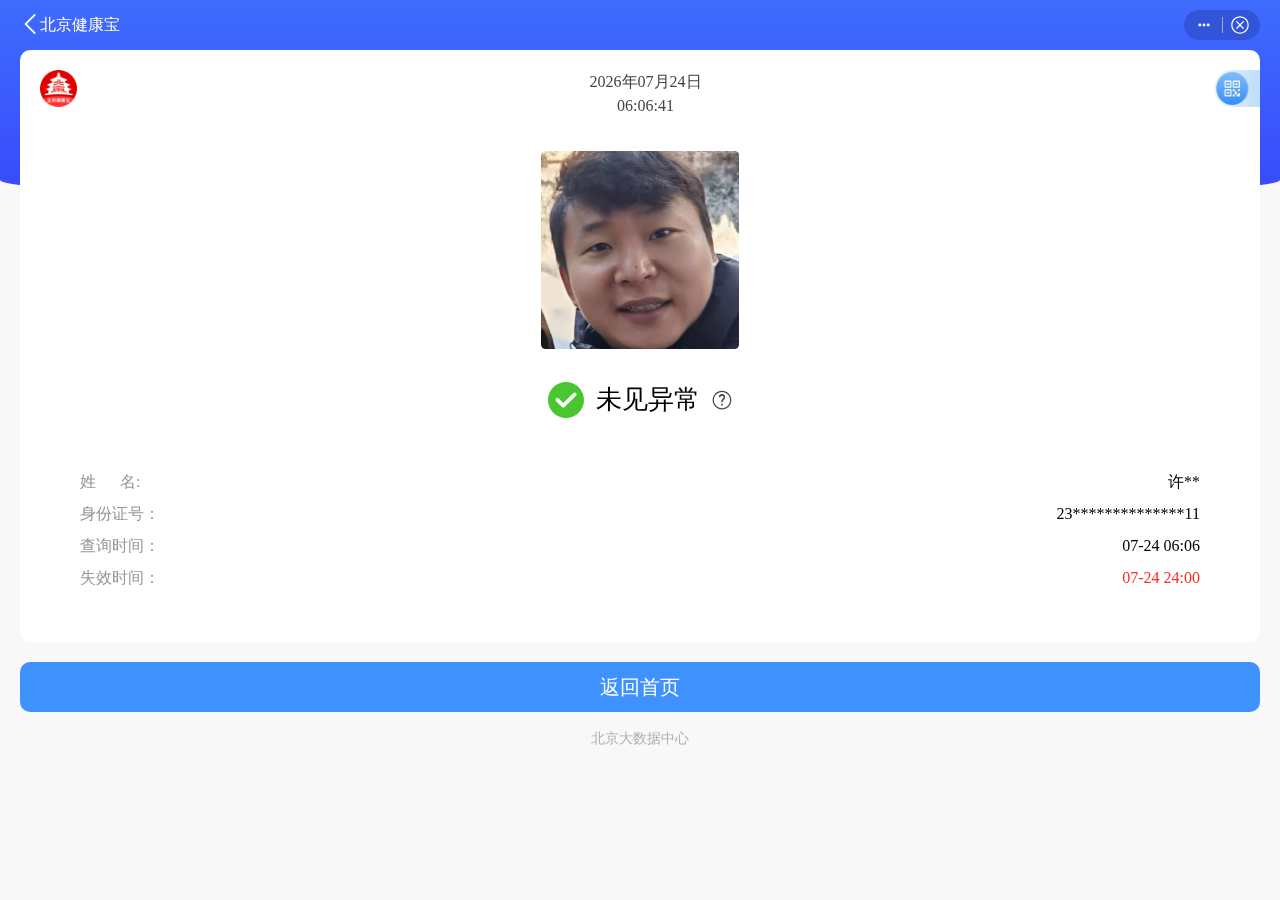
<file: xjf1.html>
<!DOCTYPE html>
<html lang="en">

<head>
    <meta charset="UTF-8">
    <meta http-equiv="X-UA-Compatible" content="IE=edge">
    <meta name="viewport" content="width=device-width, initial-scale=1.0">
    <meta http-equiv="cache-control" content="no-cache, no-store">
    <meta http-equiv="cache" content="no-cache, no-store">
    <title>北京健康宝</title>
    <link rel="stylesheet" href="./index.css">
</head>
<script src="./moment.js"></script>
<body>
    <div class="blue-bg"></div>
    <div>
        <!-- <div class="phone-base-info">time</div> -->
        <div class="bj-base-info">
            <div class="left"><svg t="1649268803605" class="icon" viewBox="0 0 1024 1024" version="1.1"
                    xmlns="http://www.w3.org/2000/svg" p-id="4151" width="200" height="200">
                    <path
                        d="M222.451715 513.728968L722.745849 13.63942599c18.242732-18.242732 47.73799-18.106338 65.844327 0.30688701a47.226511 47.226511 0 0 1-0.272788 66.389904l-433.358652 433.154061L788.215092 943.643665A47.192413 47.192413 0 0 1 788.692472 1010.033569 46.30585 46.30585 0 0 1 722.848144 1010.545048l-500.396429-496.81608z"
                        fill="#ffffff" p-id="4152"></path>
                </svg>北京健康宝</div>
            <div class="right">
                <svg t="1649269111796" class="icon" viewBox="0 0 1024 1024" version="1.1"
                    xmlns="http://www.w3.org/2000/svg" p-id="5020" width="200" height="200">
                    <path
                        d="M298.666667 586.666667a74.666667 74.666667 0 1 1 0-149.333334 74.666667 74.666667 0 0 1 0 149.333334z m213.333333 0a74.666667 74.666667 0 1 1 0-149.333334 74.666667 74.666667 0 0 1 0 149.333334z m213.333333 0a74.666667 74.666667 0 1 1 0-149.333334 74.666667 74.666667 0 0 1 0 149.333334z"
                        p-id="5021" fill="#ffffff"></path>
                </svg>
                <span></span>
                <svg t="1649269155120" class="icon" viewBox="0 0 1024 1024" version="1.1"
                    xmlns="http://www.w3.org/2000/svg" p-id="5938" width="200" height="200">
                    <path
                        d="M511.333 127.333c51.868 0 102.15 10.144 149.451 30.15 45.719 19.337 86.792 47.034 122.078 82.321 35.287 35.286 62.983 76.359 82.321 122.078 20.006 47.3 30.15 97.583 30.15 149.451s-10.144 102.15-30.15 149.451c-19.337 45.719-47.034 86.792-82.321 122.078-35.286 35.287-76.359 62.983-122.078 82.321-47.3 20.006-97.583 30.15-149.451 30.15s-102.15-10.144-149.451-30.15c-45.719-19.337-86.792-47.034-122.078-82.321-35.287-35.286-62.983-76.359-82.321-122.078-20.006-47.3-30.15-97.583-30.15-149.451s10.144-102.15 30.15-149.451c19.337-45.719 47.034-86.792 82.321-122.078 35.286-35.287 76.359-62.983 122.078-82.321 47.301-20.006 97.583-30.15 149.451-30.15m0-64c-247.424 0-448 200.576-448 448s200.576 448 448 448 448-200.576 448-448-200.576-448-448-448z"
                        fill="#ffffff" p-id="5939"></path>
                    <path
                        d="M557.254 512l147.373-147.373c12.497-12.497 12.497-32.758 0-45.255-12.496-12.497-32.758-12.497-45.254 0L512 466.746 364.627 319.373c-12.497-12.497-32.758-12.497-45.255 0s-12.497 32.758 0 45.255L466.746 512 319.373 659.373c-12.497 12.496-12.497 32.758 0 45.254C325.621 710.876 333.811 714 342 714s16.379-3.124 22.627-9.373L512 557.254l147.373 147.373C665.621 710.876 673.811 714 682 714s16.379-3.124 22.627-9.373c12.497-12.496 12.497-32.758 0-45.254L557.254 512z"
                        fill="#ffffff" p-id="5940"></path>
                </svg>
            </div>
        </div>
        <div class="main">
            <div class="time-wrap">
                <img src="./img/logo.png" alt="">
                <div>
                    <p id="date1">2022年04月04日</p>
                    <p id="date2">20:40:30</p>
                </div>
                <img src="./img/qr.png" alt="">
            </div>
            <div class="img-wrap">
                <img src="./img/xjf.jpeg" alt="">
            </div>
            <div class="status-wrap">
                <svg t="1649263359730" class="icon" viewBox="0 0 1024 1024" version="1.1"
                    xmlns="http://www.w3.org/2000/svg" p-id="852" width="200" height="200">
                    <path
                        d="M512 1024C229.248 1024 0 794.752 0 512S229.248 0 512 0s512 229.248 512 512-229.248 512-512 512z m-114.176-310.954667a53.333333 53.333333 0 0 0 75.434667 0l323.328-323.328a53.333333 53.333333 0 1 0-75.434667-75.434666l-287.914667 283.306666-128.853333-128.853333a53.333333 53.333333 0 1 0-75.434667 75.434667l168.874667 168.874666z"
                        fill="#4ac631" p-id="853"></path>
                </svg>
                <span>未见异常</span>
                <svg t="1649263481145" class="icon" viewBox="0 0 1024 1024" version="1.1"
                    xmlns="http://www.w3.org/2000/svg" p-id="987" width="200" height="200">
                    <path
                        d="M512 992C246.912 992 32 777.088 32 512 32 246.912 246.912 32 512 32c265.088 0 480 214.912 480 480 0 265.088-214.912 480-480 480z m0-64c229.76 0 416-186.24 416-416S741.76 96 512 96 96 282.24 96 512s186.24 416 416 416z"
                        p-id="988" fill="#494949"></path>
                    <path
                        d="M552 601.696v22.432h-80v-22.432c0-51.296 24.192-99.808 58.816-136.704 26.464-28.224 25.728-27.424 33.28-36.384 19.968-23.776 27.904-40.768 27.904-60.608a80 80 0 1 0-160 0H352a160 160 0 0 1 320 0c0 41.664-15.68 75.2-46.656 112.064-5.216 6.208-10.88 12.576-17.856 20.096-2.688 2.88-5.44 5.888-9.152 9.792l-9.152 9.76c-21.952 23.36-37.184 53.92-37.184 81.984zM545.856 717.984c9.44 9.312 14.144 20.672 14.144 34.016 0 13.6-4.704 24.992-14.144 34.208A46.784 46.784 0 0 1 512 800c-13.12 0-24.448-4.608-33.856-13.792A45.856 45.856 0 0 1 464 752c0-13.344 4.704-24.704 14.144-34.016A46.464 46.464 0 0 1 512 704c13.12 0 24.448 4.672 33.856 13.984z"
                        p-id="989" fill="#494949"></path>
                </svg>
            </div>
            <ul class="info-wrap">
                <li><span>姓&nbsp;&nbsp;&nbsp;&nbsp;&nbsp;&nbsp;名:</span><span>许**</span></li>
                <li><span>身份证号：</span><span>23**************11</span></li>
                <li><span>查询时间：</span><span id="date3">06-07 08:66</span></li>
                <li><span>失效时间：</span><span id="date4" style="color:#ff2d28">06-07 08:66</span></li>
            </ul>
        </div>
        <p class="button" id="btn">返回首页</p>
        <p class="copyright">北京大数据中心</p>
    </div>
</body>

</html>
<script>
    let date1 = document.getElementById('date1');
    let date2 = document.getElementById('date2');
    let date3 = document.getElementById('date3');
    let date4 = document.getElementById('date4');
    date1.innerHTML = moment().format("YYYY年MM月DD日");
    date2.innerHTML = moment().format("HH:mm:ss");
    setInterval(() => {
        date2.innerHTML = moment().format("HH:mm:ss");
    }, 1000);
    date3.innerHTML = moment().format("MM-DD HH:mm");
    date4.innerHTML = moment().format("MM-DD ") + "24:00";
    let btn = document.getElementById("btn");

    btn.onclick = function (e) {
        location.reload();
    }
</script>
</file>
<file: index.css>
html, body, div, span,p,span,ul,li {
	margin: 0;
	padding: 0;
	border: 0;
	font-size: 100%;
	font: inherit;
	vertical-align: baseline;
}

body {
	line-height: 1;
}
ol, ul {
	list-style: none;
}
 q {
	quotes: none;
}

q:before, q:after {
	content: '';
	content: none;
}
html,
body{
    width: 100%;
    height: 100%;
    background-color: #f8f8f8;
    position: relative;
    z-index: 0;
    font-size:16px;
}
.blue-bg{
    position:fixed;
    width: 100%;
    z-index: -1;
    height:180px;
    background-image: linear-gradient(#3e6cfd, #394dfc);
   
}
.blue-bg:before{
    content: "";
    height: 40px;
    width: 100%;
    background-color: #394dfc;
    position: absolute;
    bottom: -20px;
    z-index: -2;
    border-radius: 50%/50%;
}
.phone-base-info{
    height: 50px;
    color:#fff
}
.bj-base-info{
    display: flex;
    justify-content: space-between;
    align-items: center;
    height: 50px;
    padding: 0 20px;
    color:#fff;
    line-height: 50px;
}
.left svg{
    width:20px;
    height:20px;
    vertical-align: sub;
}
.right{
    display: flex;
    justify-content: space-between;
    align-items: center;
    height:30px;
    width:56px;
    padding: 0 10px;
    border-radius: 15px;
    background-color: #3254d9;
}
.right span{
    width:1px;
    height:16px;
    background-color: #fff;
    opacity: 0.5;
}
.right svg{
    width:20px;
    height:20px;
}
.main,
.info-wrap{
   margin: 0 20px;
   padding: 20px;
   background-color: #fff;
   border-radius:10px;
}
.time-wrap{
    margin-bottom: 20px;
    display: flex;
    justify-content: space-between;
   
}
.time-wrap img{
    height:37px;
    width: 37px;
}
.time-wrap p{
    text-align: center;
    color:#444;
    font-size:16px;
    line-height:1.5;
}
.time-wrap img:last-child{
   margin-right: -20px;
   width: 46px;
}
.img-wrap {
    width:180px;
    height:180px;
    margin: 0 auto;
    border: 22px dashed transparent;
    background-color: #fff;
    /* border-image:url(./img/point-bg.png) 38 stretch; */
    animation: borderAnimation .6s infinite linear ;
}
.img-wrap img{
    width: 180px;
    height: 180px;
    border-radius: 4px;
    transform: scale(1.1);

}
.status-wrap{
    align-items: center;
    display: flex;
    justify-content: center;
    padding: 20px 0;
}
.status-wrap img{
    width: 50px;
    height: 50px;
}
.status-wrap span{
    padding: 0 12px;
    font-size: 26px;
    font-weight:500;
    /* color:#4bc82c; */
    animation: statusAnimation 1s infinite linear ;
}
.status-wrap svg:first-of-type{
    width:36px;
    height:36px;
}
.status-wrap svg:last-of-type{
    width:20px;
    height:20px;
}
.hesuan-wrap{
    background-color: #f8f8f8;
    border-radius: 4px;
    color: #979797;
}
.hesuan-wrap>div{
    height: 60px;
    line-height: 60px;
    padding: 0 10px;
    display: flex;
    justify-content: space-between;
}
.hesuan-wrap>div>span:first-of-type{
    font-size: 24px;
    color: #000;
}
.hesuan-wrap svg{
    width: 20px;
    height: 20px;
}
.hesuan-wrap .yimiao{
   border-top: 1px solid #eee;
  
}

.hesuan-wrap .yin,
.hesuan-wrap .day{
    font-size: 24px;
    color: #1d8ef6;
}
.hesuan-wrap .day{
    font-weight: 800;
}
.hesuan-wrap .opt svg{
    transform: translate(0px, 4px);
}
.info-wrap{
    margin-top: 16px;
}
li{
    display: flex;
    justify-content: space-between;
    margin-bottom: 16px;
}
li span:first-child{
    color:#969696;
}
li span:last-child{
    color:#000;
   
    
}

.button{
    height:50px;
    margin: 20px;
    line-height: 50px;
    text-align: center;
    font-size:20px;
    color:#fff;
    background-color: #3f91fd;
    border-radius:10px
}
.copyright{
    text-align: center;
    color:#afafaf;
    font-size:14px;
}


@keyframes statusAnimation {
    0% {
        color:#4bc82c;
    }
    50% {
        color:#4bc82c;
    }
    51% {
        color:#4bc82c;
    }
    100% {
        color:#4bc82c;
    }
  }
  @keyframes borderAnimation {
    0% {
        border-image:url(./img/point-bg.png) 38 stretch;
        -webkit-border-image: url(./img/point-bg.png) 38 stretch; /* Safari 3.1-5 */
        -o-border-image: url(./img/point-bg.png) 38 stretch; /* Opera 11-12.1 */
    }
    50% {
        border-image:url(./img/point-bg.png) 38 stretch;
        -webkit-border-image: url(./img/point-bg.png) 38 stretch; /* Safari 3.1-5 */
        -o-border-image: url(./img/point-bg.png) 38 stretch; /* Opera 11-12.1 */
    }
    51% {
        border-image:url(./img/point-bg1.png) 38 stretch;
        -webkit-border-image: url(./img/point-bg1.png) 38 stretch; /* Safari 3.1-5 */
        -o-border-image: url(./img/point-bg1.png) 38 stretch; /* Opera 11-12.1 */
    }
    100% {
        border-image:url(./img/point-bg1.png) 38 stretch;
        -webkit-border-image: url(./img/point-bg1.png) 38 stretch; /* Safari 3.1-5 */
        -o-border-image: url(./img/point-bg1.png) 38 stretch; /* Opera 11-12.1 */
    }
  }
</file>
<file: status.css>
.status-wrap span{
    animation: statusAnimation 1s infinite linear ;
}
@keyframes statusAnimation {
    0% {
        color:#4bc82c;
    }
    50% {
        color:#4bc82c;
    }
    51% {
        color: #FFF;
    }
    100% {
        color: #FFF;
    }
  }
</file>
